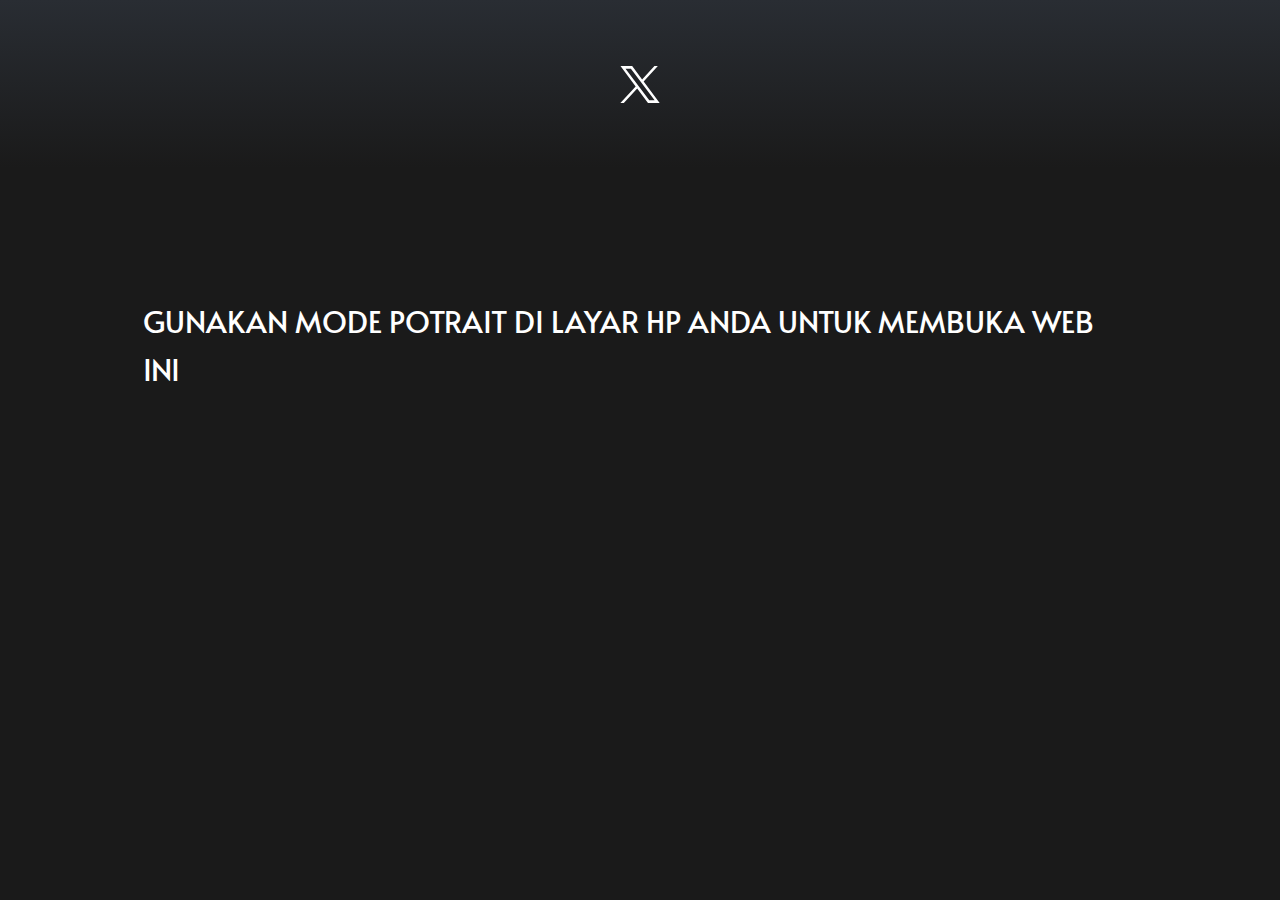
<file: index.html>
<!DOCTYPE html>
<html style="font-size: 16px;" lang="en"><head>
    <meta name="viewport" content="width=device-width, initial-scale=1.0">
    <meta charset="utf-8">
    <meta name="keywords" content="">
    <meta name="description" content="">
    <title>NOT TRADE</title>
    <link rel="stylesheet" href="nicepage.css" media="screen">
<link rel="stylesheet" href="NOT-TRADE.css" media="screen">
    <script class="u-script" type="text/javascript" src="jquery.js" defer=""></script>
    <script class="u-script" type="text/javascript" src="nicepage.js" defer=""></script>
    <meta name="generator" content="Nicepage 6.20.0, nicepage.com">
    <link id="u-theme-google-font" rel="stylesheet" href="https://fonts.googleapis.com/css?family=Roboto:100,100i,300,300i,400,400i,500,500i,700,700i,900,900i|Open+Sans:300,300i,400,400i,500,500i,600,600i,700,700i,800,800i">
    <link id="u-page-google-font" rel="stylesheet" href="https://fonts.googleapis.com/css?family=Roboto:100,100i,300,300i,400,400i,500,500i,700,700i,900,900i|Alata:400">
    
    
    
    
    
    
    
    
    
    <script type="application/ld+json">{
		"@context": "http://schema.org",
		"@type": "Organization",
		"name": "Site2",
		"logo": "images/IMG_5335.PNG"
}</script>
    <meta name="theme-color" content="#478ac9">
    <meta property="og:title" content="NOT TRADE">
    <meta property="og:description" content="">
    <meta property="og:type" content="website">
  <meta data-intl-tel-input-cdn-path="intlTelInput/"></head>
  <body data-path-to-root="./" data-include-products="false" class="u-body u-grey-90 u-xl-mode" data-lang="en"><header class="u-clearfix u-gradient u-header u-hidden-lg u-hidden-md u-hidden-sm u-hidden-xl u-sticky u-sticky-6fd2 u-header" id="sec-81e6"><div class="u-clearfix u-sheet u-valign-middle-lg u-valign-middle-md u-valign-middle-sm u-valign-middle-xl u-sheet-1">
        <a href="#" class="u-image u-logo u-image-1" data-image-width="1920" data-image-height="1080">
          <img src="images/IMG_5335.PNG" class="u-logo-image u-logo-image-1">
        </a>
        <nav class="u-menu u-menu-one-level u-offcanvas u-menu-1">
          <div class="menu-collapse" style="font-size: 1rem; letter-spacing: 0px;">
            <a class="u-button-style u-custom-left-right-menu-spacing u-custom-padding-bottom u-custom-text-active-color u-custom-text-color u-custom-text-hover-color u-custom-top-bottom-menu-spacing u-nav-link u-text-active-custom-color-8 u-text-custom-color-8 u-text-hover-custom-color-8" href="#" style="padding: 2px; font-size: calc(1em + 4.25px);">
              <svg class="u-svg-link" viewBox="0 0 24 24"><use xlink:href="#menu-hamburger"></use></svg>
              <svg class="u-svg-content" version="1.1" id="menu-hamburger" viewBox="0 0 16 16" x="0px" y="0px" xmlns:xlink="http://www.w3.org/1999/xlink" xmlns="http://www.w3.org/2000/svg"><g><rect y="1" width="16" height="2"></rect><rect y="7" width="16" height="2"></rect><rect y="13" width="16" height="2"></rect>
</g></svg>
            </a>
          </div>
          <div class="u-custom-menu u-nav-container">
            <ul class="u-nav u-unstyled u-nav-1"><li class="u-nav-item"><a class="u-button-style u-nav-link u-text-active-custom-color-8 u-text-custom-color-8 u-text-hover-custom-color-8" href="NOT-TRADE.html#sec-2911" target="_blank" style="padding: 10px 20px;">HOME</a>
</li><li class="u-nav-item"><a class="u-button-style u-nav-link u-text-active-custom-color-8 u-text-custom-color-8 u-text-hover-custom-color-8" href="NOT-TRADE.html#sec-342c" style="padding: 10px 20px;">AIRDROP</a>
</li></ul>
          </div>
          <div class="u-custom-menu u-nav-container-collapse">
            <div class="u-container-style u-custom-color-3 u-inner-container-layout u-opacity u-opacity-90 u-sidenav">
              <div class="u-inner-container-layout u-sidenav-overflow">
                <div class="u-menu-close"></div>
                <ul class="u-align-center u-nav u-popupmenu-items u-unstyled u-nav-2"><li class="u-nav-item"><a class="u-button-style u-nav-link" href="NOT-TRADE.html#sec-2911" target="_blank">HOME</a>
</li><li class="u-nav-item"><a class="u-button-style u-nav-link" href="NOT-TRADE.html#sec-342c">AIRDROP</a>
</li></ul>
              </div>
            </div>
            <div class="u-grey-90 u-menu-overlay u-opacity u-opacity-50"></div>
          </div>
        </nav>
      </div></header>
    <section class="u-clearfix u-gradient u-hidden-lg u-hidden-md u-hidden-sm u-hidden-xl u-image u-uploaded-video u-video-contain-xs u-section-1" id="sec-2911">
      <div class="u-clearfix u-sheet u-sheet-1">
        <a href="https://t.me/nottrad1" class="u-align-center-sm u-align-center-xs u-border-1 u-border-active-custom-color-8 u-border-hover-custom-color-8 u-border-palette-5-base u-btn u-btn-round u-button-style u-custom-font u-gradient u-heading-font u-hidden-lg u-hidden-sm u-hidden-xl u-hover-feature u-hover-palette-4-dark-1 u-none u-radius u-text-active-grey-5 u-text-hover-grey-5 u-text-white u-btn-1"> JOIN NOW </a>
        <p class="u-heading-font u-hidden-lg u-hidden-xl u-text u-text-body-alt-color u-text-1">Bergabung dengan pelajar lainnya secara gratis </p>
      </div>
      
    </section>
    <section class="u-carousel u-carousel-duration-500 u-carousel-left u-hidden-lg u-hidden-md u-hidden-sm u-hidden-xl u-slide u-valign-middle-xs u-block-ac86-1" id="carousel-7dfc" data-interval="1500" data-u-ride="carousel" data-pause="false">
      <ol class="u-absolute-hcenter u-carousel-indicators u-block-ac86-2">
        <li data-u-target="#carousel-7dfc" class="u-active u-shape-circle" style="width: 10px; height: 10px;" data-u-slide-to="0"></li>
        <li data-u-target="#carousel-7dfc" class="u-shape-circle" style="width: 10px; height: 10px;" data-u-slide-to="1"></li>
      </ol>
      <div class="u-carousel-inner" role="listbox">
        <div class="u-active u-align-center u-carousel-item u-clearfix u-container-align-center-lg u-container-align-center-md u-container-align-center-sm u-container-align-center-xl u-gradient u-section-2-1">
          <div class="u-clearfix u-sheet u-valign-middle-lg u-valign-middle-md u-valign-middle-sm u-valign-middle-xl u-sheet-1">
            <img class="custom-expanded u-image u-image-contain u-image-default u-image-1" src="images/IMG_5417.PNG" alt="" data-image-width="1920" data-image-height="1080" data-href="https://www.binance.info/activity/referral-entry/CPA/together-v4?hl=id&amp;ref=CPA_00ZVXXRDRM">
            <img class="u-image u-image-contain u-image-default u-image-2" src="images/IMG_5413.PNG" alt="" data-image-width="666" data-image-height="375">
            <img class="u-image u-image-contain u-image-default u-image-3" src="images/IMG_5419.PNG" alt="" data-image-width="1080" data-image-height="608" data-href="https://okx.com/join/26575376">
            <img class="u-image u-image-contain u-image-default u-image-4" src="images/IMG_5421.PNG" alt="" data-image-width="1920" data-image-height="1080">
          </div>
        </div>
        <div class="u-align-center u-carousel-item u-clearfix u-container-align-center-lg u-container-align-center-md u-container-align-center-sm u-container-align-center-xl u-gradient u-section-2-2">
          <div class="u-clearfix u-sheet u-valign-middle-lg u-valign-middle-md u-valign-middle-sm u-valign-middle-xl u-sheet-1">
            <img class="custom-expanded u-image u-image-contain u-image-default u-image-1" src="images/IMG_5417.PNG" alt="" data-image-width="1920" data-image-height="1080" data-href="https://www.binance.info/activity/referral-entry/CPA/together-v4?hl=id&amp;ref=CPA_00ZVXXRDRM">
            <img class="u-image u-image-contain u-image-default u-image-2" src="images/IMG_5413.PNG" alt="" data-image-width="666" data-image-height="375">
            <img class="u-image u-image-contain u-image-default u-image-3" src="images/IMG_5419.PNG" alt="" data-image-width="1080" data-image-height="608" data-href="https://okx.com/join/26575376">
            <img class="u-image u-image-contain u-image-default u-image-4" src="images/IMG_5421.PNG" alt="" data-image-width="1920" data-image-height="1080">
          </div>
        </div>
      </div>
      <a class="u-absolute-vcenter u-carousel-control u-carousel-control-prev u-text-grey-30 u-block-ac86-3" href="#carousel-7dfc" role="button" data-u-slide="prev">
        <span aria-hidden="true">
          <svg class="u-svg-link" viewBox="0 0 477.175 477.175"><path d="M145.188,238.575l215.5-215.5c5.3-5.3,5.3-13.8,0-19.1s-13.8-5.3-19.1,0l-225.1,225.1c-5.3,5.3-5.3,13.8,0,19.1l225.1,225
                    c2.6,2.6,6.1,4,9.5,4s6.9-1.3,9.5-4c5.3-5.3,5.3-13.8,0-19.1L145.188,238.575z"></path></svg>
        </span>
        <span class="sr-only">Previous</span>
      </a>
      <a class="u-absolute-vcenter u-carousel-control u-carousel-control-next u-text-grey-30 u-block-ac86-4" href="#carousel-7dfc" role="button" data-u-slide="next">
        <span aria-hidden="true">
          <svg class="u-svg-link" viewBox="0 0 477.175 477.175"><path d="M360.731,229.075l-225.1-225.1c-5.3-5.3-13.8-5.3-19.1,0s-5.3,13.8,0,19.1l215.5,215.5l-215.5,215.5
                    c-5.3,5.3-5.3,13.8,0,19.1c2.6,2.6,6.1,4,9.5,4c3.4,0,6.9-1.3,9.5-4l225.1-225.1C365.931,242.875,365.931,234.275,360.731,229.075z"></path></svg>
        </span>
        <span class="sr-only">Next</span>
      </a>
    </section>
    <section class="u-align-center u-clearfix u-container-align-center u-container-align-center-lg u-container-align-center-md u-container-align-center-sm u-container-align-center-xl u-gradient u-hidden-lg u-hidden-md u-hidden-sm u-hidden-xl u-section-3" id="sec-342c">
      <div class="u-clearfix u-sheet u-valign-middle-lg u-valign-middle-md u-valign-middle-sm u-valign-middle-xl u-sheet-1">
        <div id="carousel-0e40" data-interval="5750" data-u-ride="carousel" class="custom-expanded u-carousel u-carousel-duration-500 u-expanded-width-lg u-expanded-width-xl u-hidden-lg u-hidden-sm u-hidden-xl u-slider u-slider-1">
          <ol class="u-absolute-hcenter u-carousel-indicators u-carousel-indicators-1">
            <li data-u-target="#carousel-0e40" class="u-active u-custom-color-8 u-hover-white u-shape-circle" data-u-slide-to="0" style="width: 5px; height: 5px;"></li>
            <li data-u-target="#carousel-0e40" class="u-custom-color-8 u-hover-white u-shape-circle" data-u-slide-to="1" style="width: 5px; height: 5px;"></li>
          </ol>
          <div class="u-carousel-inner" role="listbox">
            <div class="u-active u-carousel-item u-container-style u-image u-image-contain u-shape-rectangle u-slide u-image-1" data-image-width="1920" data-image-height="1080">
              <div class="u-container-layout u-valign-middle-lg u-valign-middle-xl u-container-layout-1">
                <h2 class="u-text u-text-default u-text-white u-text-1">PAWS </h2>
                <a href="https://t.me/PAWSOG_bot/PAWS?startapp=HjmeWoUF" class="u-border-none u-btn u-btn-round u-button-style u-custom-color-8 u-hover-palette-5-dark-2 u-radius u-btn-1"><span class="u-file-icon u-icon"><img src="images/1604538.png" alt=""></span>&nbsp;START BOT
                </a>
              </div>
            </div>
            <div class="u-carousel-item u-container-align-center-lg u-container-align-center-xl u-container-style u-image u-image-contain u-slide u-image-2" data-image-width="1920" data-image-height="1080">
              <div class="u-container-layout u-valign-middle-lg u-valign-middle-xl u-container-layout-2">
                <h2 class="u-align-center u-text u-text-custom-color-8 u-text-default u-text-2">PLPA </h2>
                <a href="https://t.me/plpa_tap_to_earn_bot/PLPATapTapHero?startapp=VHGZLEQEHL" class="u-align-center u-border-none u-btn u-btn-round u-button-style u-hover-custom-color-8 u-palette-1-light-1 u-radius u-btn-2"><span class="u-file-icon u-icon"><img src="images/1604538.png" alt=""></span>&nbsp;START BOT
                </a>
              </div>
            </div>
          </div>
          <a class="u-absolute-vcenter u-carousel-control u-carousel-control-prev u-icon-circle u-opacity u-opacity-40 u-spacing-14 u-text-custom-color-8 u-text-hover-custom-color-8 u-carousel-control-1" href="#carousel-0e40" role="button" data-u-slide="prev">
            <span aria-hidden="true">
              <svg viewBox="0 0 256 256"><g><polygon points="207.093,30.187 176.907,0 48.907,128 176.907,256 207.093,225.813 109.28,128"></polygon>
</g></svg>
            </span>
            <span class="sr-only">
              <svg viewBox="0 0 256 256"><g><polygon points="207.093,30.187 176.907,0 48.907,128 176.907,256 207.093,225.813 109.28,128"></polygon>
</g></svg>
            </span>
          </a>
          <a class="u-absolute-vcenter u-carousel-control u-carousel-control-next u-icon-circle u-opacity u-opacity-40 u-spacing-14 u-text-custom-color-8 u-text-hover-custom-color-8 u-carousel-control-2" href="#carousel-0e40" role="button" data-u-slide="next">
            <span aria-hidden="true">
              <svg viewBox="0 0 306 306"><g id="chevron-right"><polygon points="94.35,0 58.65,35.7 175.95,153 58.65,270.3 94.35,306 247.35,153"></polygon>
</g></svg>
            </span>
            <span class="sr-only">
              <svg viewBox="0 0 306 306"><g id="chevron-right"><polygon points="94.35,0 58.65,35.7 175.95,153 58.65,270.3 94.35,306 247.35,153"></polygon>
</g></svg>
            </span>
          </a>
        </div>
      </div>
    </section>
    <section class="u-clearfix u-hidden-lg u-hidden-md u-hidden-sm u-hidden-xl u-palette-5-dark-3 u-section-4" id="sec-c783">
      <div class="u-clearfix u-sheet u-sheet-1">
        <h6 class="u-text u-text-custom-color-8 u-text-1"><span class="u-icon"><svg class="u-svg-content" viewBox="0 0 52.966 52.966" x="0px" y="0px" style="width: 1em; height: 1em;"><path d="M51.704,51.273L36.845,35.82c3.79-3.801,6.138-9.041,6.138-14.82c0-11.58-9.42-21-21-21s-21,9.42-21,21s9.42,21,21,21
	c5.083,0,9.748-1.817,13.384-4.832l14.895,15.491c0.196,0.205,0.458,0.307,0.721,0.307c0.25,0,0.499-0.093,0.693-0.279
	C52.074,52.304,52.086,51.671,51.704,51.273z M21.983,40c-10.477,0-19-8.523-19-19s8.523-19,19-19s19,8.523,19,19
	S32.459,40,21.983,40z"></path></svg></span>&nbsp;POTENCIAL SEKARANG!<span style="font-weight: 700;">
            <span style="font-weight: 900;">
              <span style="font-weight: 900;">
                <span style="font-weight: 400;"></span>
              </span>
            </span>
          </span>
        </h6>
        <p class="u-heading-font u-hidden-lg u-hidden-sm u-hidden-xl u-text u-text-body-alt-color u-text-2">Berikut adalah beberapa airdrop cryptocurrency paling potencial</p>
      </div>
    </section>
    <section class="u-clearfix u-gradient u-hidden-lg u-hidden-md u-hidden-sm u-hidden-xl u-section-5" id="sec-03e0">
      <div class="u-clearfix u-sheet u-sheet-1">
        <div class="u-absolute-hcenter-lg u-absolute-hcenter-md u-absolute-hcenter-sm u-absolute-hcenter-xl u-border-2 u-border-palette-5-base u-line u-line-vertical u-line-1"></div>
        <p class="u-custom-font u-font-roboto u-text u-text-white u-text-1">Education<span style="font-weight: 700;">
            <span style="font-weight: 400;"></span>
          </span>
        </p><span class="u-icon u-icon-rectangle u-text-grey-5 u-icon-1"><svg class="u-svg-link" preserveAspectRatio="xMidYMin slice" viewBox="0 0 55 55" style=""><use xlink:href="#svg-2b78"></use></svg><svg class="u-svg-content" viewBox="0 0 55 55" x="0px" y="0px" id="svg-2b78" style="enable-background:new 0 0 55 55;"><path d="M55,27.5C55,12.337,42.663,0,27.5,0S0,12.337,0,27.5c0,8.009,3.444,15.228,8.926,20.258l-0.026,0.023l0.892,0.752
	c0.058,0.049,0.121,0.089,0.179,0.137c0.474,0.393,0.965,0.766,1.465,1.127c0.162,0.117,0.324,0.234,0.489,0.348
	c0.534,0.368,1.082,0.717,1.642,1.048c0.122,0.072,0.245,0.142,0.368,0.212c0.613,0.349,1.239,0.678,1.88,0.98
	c0.047,0.022,0.095,0.042,0.142,0.064c2.089,0.971,4.319,1.684,6.651,2.105c0.061,0.011,0.122,0.022,0.184,0.033
	c0.724,0.125,1.456,0.225,2.197,0.292c0.09,0.008,0.18,0.013,0.271,0.021C25.998,54.961,26.744,55,27.5,55
	c0.749,0,1.488-0.039,2.222-0.098c0.093-0.008,0.186-0.013,0.279-0.021c0.735-0.067,1.461-0.164,2.178-0.287
	c0.062-0.011,0.125-0.022,0.187-0.034c2.297-0.412,4.495-1.109,6.557-2.055c0.076-0.035,0.153-0.068,0.229-0.104
	c0.617-0.29,1.22-0.603,1.811-0.936c0.147-0.083,0.293-0.167,0.439-0.253c0.538-0.317,1.067-0.648,1.581-1
	c0.185-0.126,0.366-0.259,0.549-0.391c0.439-0.316,0.87-0.642,1.289-0.983c0.093-0.075,0.193-0.14,0.284-0.217l0.915-0.764
	l-0.027-0.023C51.523,42.802,55,35.55,55,27.5z M2,27.5C2,13.439,13.439,2,27.5,2S53,13.439,53,27.5
	c0,7.577-3.325,14.389-8.589,19.063c-0.294-0.203-0.59-0.385-0.893-0.537l-8.467-4.233c-0.76-0.38-1.232-1.144-1.232-1.993v-2.957
	c0.196-0.242,0.403-0.516,0.617-0.817c1.096-1.548,1.975-3.27,2.616-5.123c1.267-0.602,2.085-1.864,2.085-3.289v-3.545
	c0-0.867-0.318-1.708-0.887-2.369v-4.667c0.052-0.52,0.236-3.448-1.883-5.864C34.524,9.065,31.541,8,27.5,8
	s-7.024,1.065-8.867,3.168c-2.119,2.416-1.935,5.346-1.883,5.864v4.667c-0.568,0.661-0.887,1.502-0.887,2.369v3.545
	c0,1.101,0.494,2.128,1.34,2.821c0.81,3.173,2.477,5.575,3.093,6.389v2.894c0,0.816-0.445,1.566-1.162,1.958l-7.907,4.313
	c-0.252,0.137-0.502,0.297-0.752,0.476C5.276,41.792,2,35.022,2,27.5z"></path></svg></span>
        <p class="u-align-right u-text u-text-default-lg u-text-default-md u-text-default-sm u-text-default-xl u-text-grey-5 u-text-2">Komunitas<span style="font-weight: 700;">
            <span style="font-weight: 400;">
              <span style="font-weight: 700;">
                <span style="font-weight: 400;">
                  <span style="font-weight: 700;"></span>
                </span>
              </span>
            </span>
          </span>
        </p>
        <div class="u-custom-color-8 u-preserve-proportions u-shape u-shape-circle u-shape-1"></div>
        <div class="u-shape u-shape-svg u-shape-2">
          <svg class="u-svg-link" preserveAspectRatio="none" viewBox="0 0 160 160" style=""><use xlink:href="#svg-bb5c"></use></svg>
          <svg class="u-svg-content" viewBox="0 0 160 160" x="0px" y="0px" id="svg-bb5c"><path d="M130,30v100H30V30H130 M160,0H0v160h160V0L160,0z"></path></svg>
        </div>
        <div class="u-align-right u-black u-border-1 u-border-palette-5-base u-container-align-right u-container-style u-group u-radius u-shape-round u-group-1">
          <div class="u-container-layout u-valign-middle-md u-valign-top-xs u-container-layout-1">
            <h6 class="u-align-center-lg u-align-center-md u-align-center-xl u-align-right-sm u-align-right-xs u-text u-text-3">Akses komunitas telegram not trader secara gratis </h6>
          </div>
        </div><span class="u-icon u-text-white u-icon-2"><svg class="u-svg-link" preserveAspectRatio="xMidYMin slice" viewBox="0 0 60 60" style=""><use xlink:href="#svg-6e30"></use></svg><svg class="u-svg-content" viewBox="0 0 60 60" x="0px" y="0px" id="svg-6e30" style="enable-background:new 0 0 60 60;"><g><path d="M38.914,0H6.5v60h47V14.586L38.914,0z M39.5,3.414L50.086,14H39.5V3.414z M8.5,58V2h29v14h14v42H8.5z"></path><path d="M42.5,21h-16c-0.552,0-1,0.447-1,1s0.448,1,1,1h16c0.552,0,1-0.447,1-1S43.052,21,42.5,21z"></path><path d="M22.875,18.219l-4.301,3.441l-1.367-1.367c-0.391-0.391-1.023-0.391-1.414,0s-0.391,1.023,0,1.414l2,2
		C17.987,23.901,18.243,24,18.5,24c0.22,0,0.441-0.072,0.624-0.219l5-4c0.432-0.346,0.501-0.975,0.156-1.406
		C23.936,17.943,23.306,17.874,22.875,18.219z"></path><path d="M42.5,32h-16c-0.552,0-1,0.447-1,1s0.448,1,1,1h16c0.552,0,1-0.447,1-1S43.052,32,42.5,32z"></path><path d="M22.875,29.219l-4.301,3.441l-1.367-1.367c-0.391-0.391-1.023-0.391-1.414,0s-0.391,1.023,0,1.414l2,2
		C17.987,34.901,18.243,35,18.5,35c0.22,0,0.441-0.072,0.624-0.219l5-4c0.432-0.346,0.501-0.975,0.156-1.406
		C23.936,28.943,23.306,28.874,22.875,29.219z"></path><path d="M42.5,43h-16c-0.552,0-1,0.447-1,1s0.448,1,1,1h16c0.552,0,1-0.447,1-1S43.052,43,42.5,43z"></path><path d="M22.875,40.219l-4.301,3.441l-1.367-1.367c-0.391-0.391-1.023-0.391-1.414,0s-0.391,1.023,0,1.414l2,2
		C17.987,45.901,18.243,46,18.5,46c0.22,0,0.441-0.072,0.624-0.219l5-4c0.432-0.346,0.501-0.975,0.156-1.406
		C23.936,39.943,23.306,39.874,22.875,40.219z"></path>
</g></svg></span>
        <p class="u-align-right u-text u-text-default u-text-grey-5 u-text-4">Research<span style="font-weight: 700;">
            <span style="font-weight: 400;">
              <span style="font-weight: 700;">
                <span style="font-weight: 400;">
                  <span style="font-weight: 700;"></span>
                </span>
              </span>
            </span>
          </span>
        </p>
        <div class="u-custom-color-8 u-preserve-proportions u-shape u-shape-circle u-shape-3"></div>
        <div class="u-align-left u-black u-border-1 u-border-palette-5-base u-container-align-left u-container-style u-dialog-link u-group u-radius u-shape-round u-group-2" data-href="#">
          <div class="u-container-layout u-valign-middle-lg u-valign-middle-md u-valign-middle-xl u-container-layout-2">
            <p class="u-custom-font u-heading-font u-text u-text-default u-text-5">Riset ekslu<span style="font-weight: 700;"></span>sif dan infomarsi seputar cryptocurrency 
            </p>
          </div>
        </div><span class="u-file-icon u-icon u-text-white u-icon-3"><img src="images/478544-9991ae93.png" alt=""></span>
        <p class="u-align-right u-text u-text-default u-text-grey-5 u-text-6">Outlook<span style="font-weight: 700;">
            <span style="font-weight: 400;">
              <span style="font-weight: 700;">
                <span style="font-weight: 400;">
                  <span style="font-weight: 700;"></span>
                </span>
              </span>
            </span>
          </span>
        </p>
        <div class="u-border-1 u-border-custom-color-8 u-custom-color-8 u-preserve-proportions u-shape u-shape-circle u-shape-4"></div>
        <div class="u-align-right u-black u-border-1 u-border-palette-5-base u-container-align-center-lg u-container-align-center-md u-container-align-center-sm u-container-align-center-xl u-container-align-right u-container-style u-group u-radius u-shape-round u-group-3">
          <div class="u-container-layout u-valign-middle-md u-valign-middle-sm u-container-layout-3">
            <h6 class="u-align-center u-text u-text-default u-text-font u-text-7">Market outlook &amp; Trade signal </h6>
          </div>
        </div><span class="u-file-icon u-icon u-text-white u-icon-4"><img src="images/1040566-cc19784d.png" alt=""></span>
        <p class="u-align-right u-text u-text-default u-text-grey-5 u-text-8">Airdrop<span style="font-weight: 700;">
            <span style="font-weight: 400;">
              <span style="font-weight: 700;">
                <span style="font-weight: 400;">
                  <span style="font-weight: 700;"></span>
                </span>
              </span>
            </span>
          </span>
        </p>
        <div class="u-border-1 u-border-custom-color-8 u-custom-color-8 u-preserve-proportions u-shape u-shape-circle u-shape-5"></div>
        <div class="custom-expanded u-align-left u-black u-border-1 u-border-palette-5-base u-container-align-left u-container-style u-group u-radius u-shape-round u-group-4">
          <div class="u-container-layout u-valign-middle-md u-valign-middle-sm u-valign-middle-xs u-valign-top-lg u-valign-top-xl u-container-layout-4">
            <h6 class="u-text u-text-default u-text-font u-text-9">Airdrop potencial besar &amp; informasi tentang airdrop </h6>
          </div>
        </div>
      </div>
    </section>
    <section class="u-align-center u-clearfix u-container-align-center u-container-align-center-lg u-container-align-center-md u-container-align-center-sm u-container-align-center-xl u-gradient u-section-6" id="sec-07a3">
      <div class="u-align-left u-clearfix u-sheet u-valign-bottom-xs u-valign-middle-lg u-valign-middle-md u-valign-middle-sm u-valign-middle-xl u-sheet-1">
        <div class="u-social-icons u-spacing-10 u-social-icons-1">
          <a class="u-social-url" target="_blank" href="https://x.com/nottrader_" title="https://x.com/nottrader_"><span class="u-icon u-social-icon u-social-twitter u-text-white u-icon-1"><svg class="u-svg-link" preserveAspectRatio="xMidYMin slice" viewBox="0 0 1200 1200" style=""><use xmlns:xlink="http://www.w3.org/1999/xlink" xlink:href="#svg-a016"></use></svg><svg class="u-svg-content" viewBox="0 0 1200 1200" x="0px" y="0px" id="svg-a016" style="enable-background:new 0 0 1200 1200;"><g id="layer1" transform="translate(52.390088,-25.058597)"><path id="path1009" d="M15.1,136.7L429,690.1L12.5,1140.1h93.7l364.6-393.9l294.6,393.9h319L647.3,555.5L1035,136.7h-93.7
		L605.4,499.5L334.1,136.7H15.1z M152.9,205.8h146.5L946.6,1071H800.1L152.9,205.8z"></path>
</g></svg></span>
          </a>
        </div>
      </div>
    </section>
    <section class="u-clearfix u-grey-90 u-section-7" id="sec-1963">
      <div class="u-clearfix u-sheet u-valign-middle-lg u-valign-middle-md u-sheet-1">
        <img class="u-hidden-lg u-hidden-md u-hidden-sm u-hidden-xl u-image u-image-contain u-image-default u-preserve-proportions u-image-1" src="images/IMG_5335.PNG" alt="" data-image-width="1920" data-image-height="1080">
        <p class="u-hidden-xs u-text u-text-default-xl u-text-1">GUNAKAN MODE POTRAIT DI LAYAR HP ANDA ​​UNTUK MEMBUKA WEB INI </p>
      </div>
    </section>
</file>
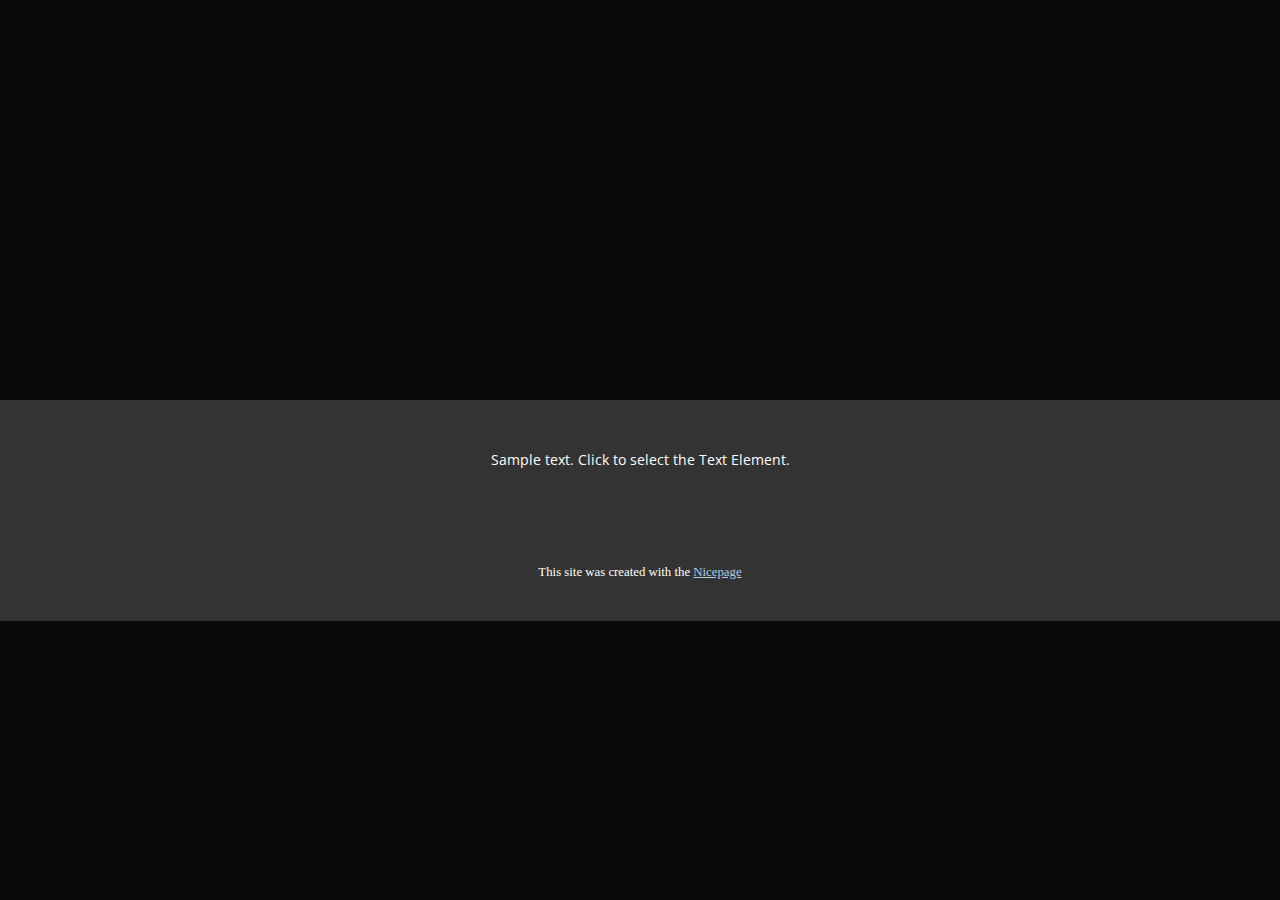
<file: Contact.html>
<!DOCTYPE html>
<html style="font-size: 16px;" lang="en"><head>
    <meta name="viewport" content="width=device-width, initial-scale=1.0">
    <meta charset="utf-8">
    <meta name="keywords" content="">
    <meta name="description" content="">
    <title>Contact</title>
    <link rel="stylesheet" href="nicepage.css" media="screen">
<link rel="stylesheet" href="Contact.css" media="screen">
    <script class="u-script" type="text/javascript" src="jquery.js" defer=""></script>
    <script class="u-script" type="text/javascript" src="nicepage.js" defer=""></script>
    <meta name="generator" content="Nicepage 6.20.0, nicepage.com">
    <link id="u-theme-google-font" rel="stylesheet" href="https://fonts.googleapis.com/css?family=Roboto:100,100i,300,300i,400,400i,500,500i,700,700i,900,900i|Open+Sans:300,300i,400,400i,500,500i,600,600i,700,700i,800,800i">
    
    
    
    <script type="application/ld+json">{
		"@context": "http://schema.org",
		"@type": "Organization",
		"name": "Site2",
		"logo": "images/IMG_5335.PNG"
}</script>
    <meta name="theme-color" content="#478ac9">
    <meta property="og:title" content="Contact">
    <meta property="og:description" content="">
    <meta property="og:type" content="website">
  <meta data-intl-tel-input-cdn-path="intlTelInput/"></head>
  <body data-path-to-root="./" data-include-products="false" class="u-body u-xl-mode" data-lang="en"><header class="u-clearfix u-gradient u-header u-hidden-lg u-hidden-md u-hidden-sm u-hidden-xl u-sticky u-sticky-6fd2 u-header" id="sec-81e6"><div class="u-clearfix u-sheet u-valign-middle-lg u-valign-middle-md u-valign-middle-sm u-valign-middle-xl u-sheet-1">
        <a href="#" class="u-image u-logo u-image-1" data-image-width="1920" data-image-height="1080">
          <img src="images/IMG_5335.PNG" class="u-logo-image u-logo-image-1">
        </a>
        <nav class="u-menu u-menu-one-level u-offcanvas u-menu-1">
          <div class="menu-collapse" style="font-size: 1rem; letter-spacing: 0px;">
            <a class="u-button-style u-custom-left-right-menu-spacing u-custom-padding-bottom u-custom-text-active-color u-custom-text-color u-custom-text-hover-color u-custom-top-bottom-menu-spacing u-nav-link u-text-active-custom-color-8 u-text-custom-color-8 u-text-hover-custom-color-8" href="#" style="padding: 2px; font-size: calc(1em + 4.25px);">
              <svg class="u-svg-link" viewBox="0 0 24 24"><use xlink:href="#menu-hamburger"></use></svg>
              <svg class="u-svg-content" version="1.1" id="menu-hamburger" viewBox="0 0 16 16" x="0px" y="0px" xmlns:xlink="http://www.w3.org/1999/xlink" xmlns="http://www.w3.org/2000/svg"><g><rect y="1" width="16" height="2"></rect><rect y="7" width="16" height="2"></rect><rect y="13" width="16" height="2"></rect>
</g></svg>
            </a>
          </div>
          <div class="u-custom-menu u-nav-container">
            <ul class="u-nav u-unstyled u-nav-1"><li class="u-nav-item"><a class="u-button-style u-nav-link u-text-active-custom-color-8 u-text-custom-color-8 u-text-hover-custom-color-8" href="NOT-TRADE.html#sec-2911" target="_blank" style="padding: 10px 20px;">HOME</a>
</li><li class="u-nav-item"><a class="u-button-style u-nav-link u-text-active-custom-color-8 u-text-custom-color-8 u-text-hover-custom-color-8" href="NOT-TRADE.html#sec-342c" style="padding: 10px 20px;">AIRDROP</a>
</li></ul>
          </div>
          <div class="u-custom-menu u-nav-container-collapse">
            <div class="u-container-style u-custom-color-3 u-inner-container-layout u-opacity u-opacity-90 u-sidenav">
              <div class="u-inner-container-layout u-sidenav-overflow">
                <div class="u-menu-close"></div>
                <ul class="u-align-center u-nav u-popupmenu-items u-unstyled u-nav-2"><li class="u-nav-item"><a class="u-button-style u-nav-link" href="NOT-TRADE.html#sec-2911" target="_blank">HOME</a>
</li><li class="u-nav-item"><a class="u-button-style u-nav-link" href="NOT-TRADE.html#sec-342c">AIRDROP</a>
</li></ul>
              </div>
            </div>
            <div class="u-grey-90 u-menu-overlay u-opacity u-opacity-50"></div>
          </div>
        </nav>
      </div></header>
    <section class="u-clearfix u-section-1" id="sec-5a6a">
      <div class="u-clearfix u-sheet u-sheet-1"></div>
    </section>
    
    
    
    <footer class="u-align-center u-clearfix u-container-align-center u-footer u-grey-80 u-footer" id="sec-8e4a"><div class="u-clearfix u-sheet u-sheet-1">
        <p class="u-small-text u-text u-text-variant u-text-1">Sample text. Click to select the Text Element.</p>
      </div></footer>
    <section class="u-backlink u-clearfix u-grey-80">
      <p class="u-text">
        <span>This site was created with the </span>
        <a class="u-link" href="https://nicepage.com/" target="_blank" rel="nofollow">
          <span>Nicepage</span>
        </a>
      </p>
    </section>
  
</body></html>
</file>
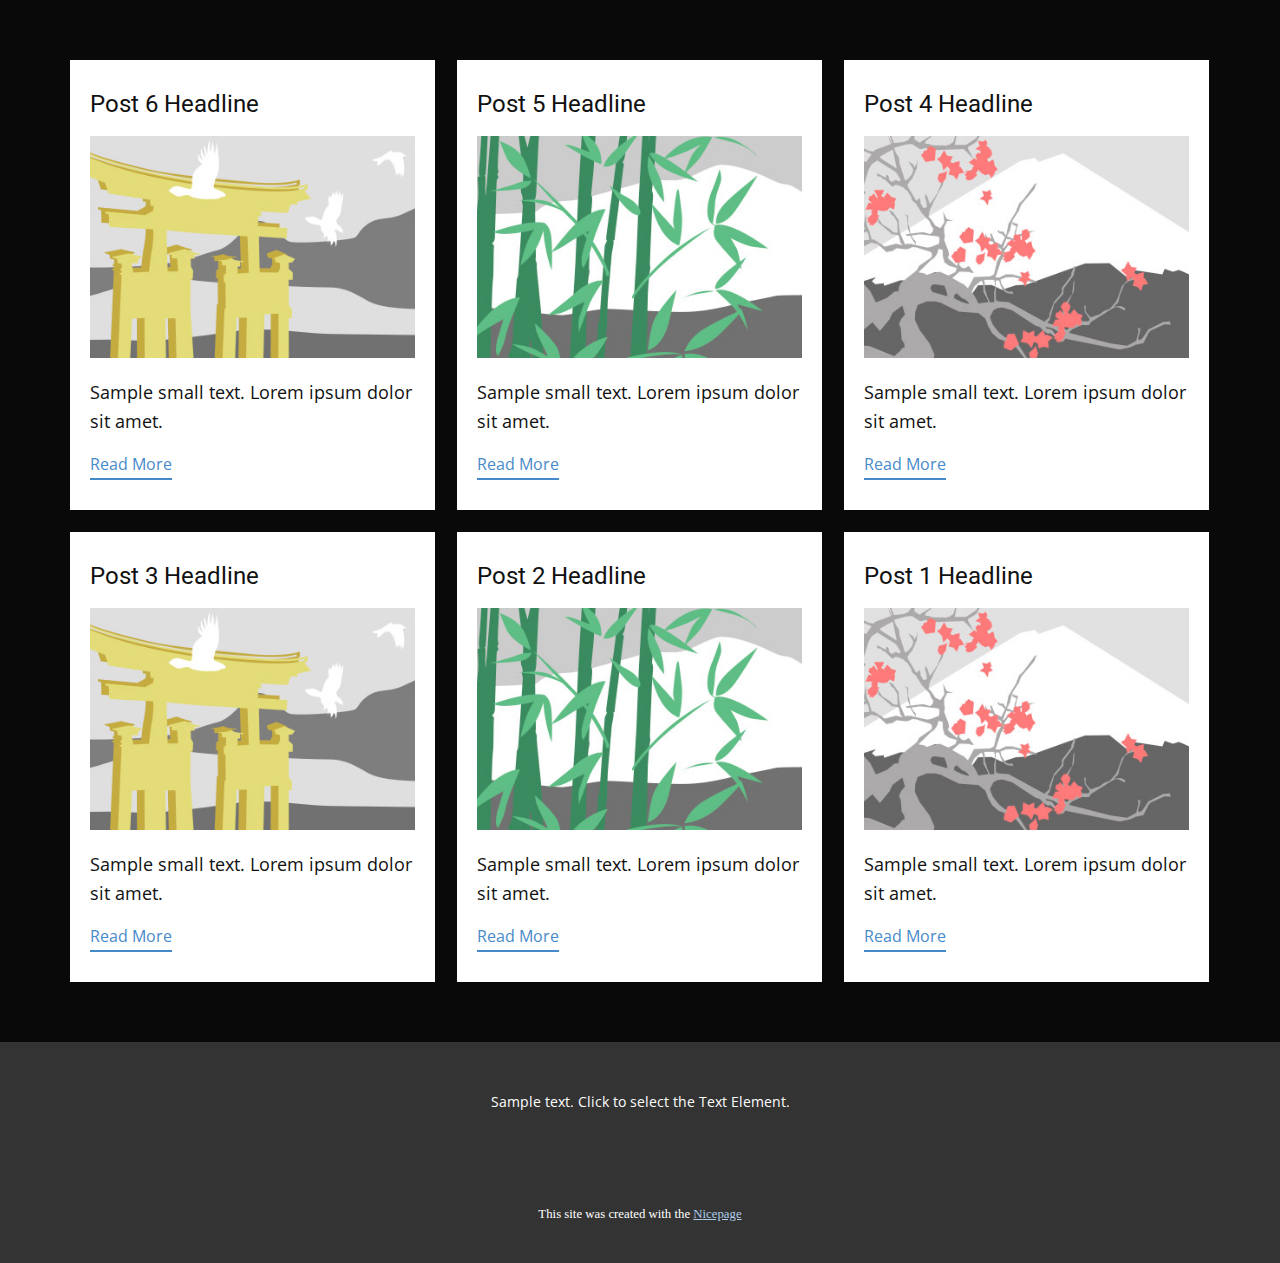
<file: blog/blog.html>
<!DOCTYPE html>
<html style="font-size: 16px;" lang="en"><head>
    <meta name="viewport" content="width=device-width, initial-scale=1.0">
    <meta charset="utf-8">
    <meta name="keywords" content="">
    <meta name="description" content="">
    <title>Blog</title>
    <link rel="stylesheet" href="../nicepage.css" media="screen">
<link rel="stylesheet" href="../Blog-Template.css" media="screen">
    <script class="u-script" type="text/javascript" src="../jquery.js" defer=""></script>
    <script class="u-script" type="text/javascript" src="../nicepage.js" defer=""></script>
    <meta name="generator" content="Nicepage 6.20.0, nicepage.com">
    <link id="u-theme-google-font" rel="stylesheet" href="https://fonts.googleapis.com/css?family=Roboto:100,100i,300,300i,400,400i,500,500i,700,700i,900,900i|Open+Sans:300,300i,400,400i,500,500i,600,600i,700,700i,800,800i">
    
    
    
    <script type="application/ld+json">{
		"@context": "http://schema.org",
		"@type": "Organization",
		"name": "Site2",
		"logo": "images/IMG_5335.PNG"
}</script>
    <meta name="theme-color" content="#478ac9">
  <meta data-intl-tel-input-cdn-path="intlTelInput/"></head>
  <body data-path-to-root="./" data-include-products="false" class="u-body u-xl-mode" data-lang="en"><header class="u-clearfix u-gradient u-header u-hidden-lg u-hidden-md u-hidden-sm u-hidden-xl u-sticky u-sticky-6fd2 u-header" id="sec-81e6"><div class="u-clearfix u-sheet u-valign-middle-lg u-valign-middle-md u-valign-middle-sm u-valign-middle-xl u-sheet-1">
        <a href="#" class="u-image u-logo u-image-1" data-image-width="1920" data-image-height="1080">
          <img src="../images/IMG_5335.PNG" class="u-logo-image u-logo-image-1">
        </a>
        <nav class="u-menu u-menu-one-level u-offcanvas u-menu-1">
          <div class="menu-collapse" style="font-size: 1rem; letter-spacing: 0px;">
            <a class="u-button-style u-custom-left-right-menu-spacing u-custom-padding-bottom u-custom-text-active-color u-custom-text-color u-custom-text-hover-color u-custom-top-bottom-menu-spacing u-nav-link u-text-active-custom-color-8 u-text-custom-color-8 u-text-hover-custom-color-8" href="#" style="padding: 2px; font-size: calc(1em + 4.25px);">
              <svg class="u-svg-link" viewBox="0 0 24 24"><use xlink:href="#menu-hamburger"></use></svg>
              <svg class="u-svg-content" version="1.1" id="menu-hamburger" viewBox="0 0 16 16" x="0px" y="0px" xmlns:xlink="http://www.w3.org/1999/xlink" xmlns="http://www.w3.org/2000/svg"><g><rect y="1" width="16" height="2"></rect><rect y="7" width="16" height="2"></rect><rect y="13" width="16" height="2"></rect>
</g></svg>
            </a>
          </div>
          <div class="u-custom-menu u-nav-container">
            <ul class="u-nav u-unstyled u-nav-1"><li class="u-nav-item"><a class="u-button-style u-nav-link u-text-active-custom-color-8 u-text-custom-color-8 u-text-hover-custom-color-8" href="../NOT-TRADE.html#sec-2911" target="_blank" style="padding: 10px 20px;">HOME</a>
</li><li class="u-nav-item"><a class="u-button-style u-nav-link u-text-active-custom-color-8 u-text-custom-color-8 u-text-hover-custom-color-8" href="../NOT-TRADE.html#sec-342c" style="padding: 10px 20px;">AIRDROP</a>
</li></ul>
          </div>
          <div class="u-custom-menu u-nav-container-collapse">
            <div class="u-container-style u-custom-color-3 u-inner-container-layout u-opacity u-opacity-90 u-sidenav">
              <div class="u-inner-container-layout u-sidenav-overflow">
                <div class="u-menu-close"></div>
                <ul class="u-align-center u-nav u-popupmenu-items u-unstyled u-nav-2"><li class="u-nav-item"><a class="u-button-style u-nav-link" href="../NOT-TRADE.html#sec-2911" target="_blank">HOME</a>
</li><li class="u-nav-item"><a class="u-button-style u-nav-link" href="../NOT-TRADE.html#sec-342c">AIRDROP</a>
</li></ul>
              </div>
            </div>
            <div class="u-grey-90 u-menu-overlay u-opacity u-opacity-50"></div>
          </div>
        </nav>
      </div></header>
    <section class="u-clearfix u-section-1" id="sec-bfdd">
      <div class="u-clearfix u-sheet u-valign-middle u-sheet-1"><!--blog--><!--blog_options_json--><!--{"type":"Recent","source":"","tags":"","count":""}--><!--/blog_options_json-->
        <div class="u-blog u-expanded-width u-repeater u-repeater-1"><!--blog_post-->
          <div class="u-blog-post u-container-style u-repeater-item u-white u-repeater-item-1">
            <div class="u-container-layout u-similar-container u-valign-top u-container-layout-1"><!--blog_post_header-->
              <h4 class="u-blog-control u-text u-text-1">
                <a class="u-post-header-link" href="../blog/post-5.html">Post 6 Headline</a>
              </h4><!--/blog_post_header--><!--blog_post_image-->
              <a class="u-post-header-link" href="../blog/post-5.html"><img alt="" class="u-blog-control u-expanded-width u-image u-image-default u-image-1" src="../images/8ad73f3c.jpeg"></a><!--/blog_post_image--><!--blog_post_content-->
              <div class="u-blog-control u-post-content u-text u-text-2 fr-view">Sample small text. Lorem ipsum dolor sit amet.</div><!--/blog_post_content--><!--blog_post_readmore-->
              <a href="../blog/post-5.html" class="u-blog-control u-border-2 u-border-palette-1-base u-btn u-btn-rectangle u-button-style u-none u-btn-1"><!--blog_post_readmore_content--><!--options_json--><!--{"content":"","defaultValue":"Read More"}--><!--/options_json-->Read More<!--/blog_post_readmore_content--></a><!--/blog_post_readmore-->
            </div>
          </div><div class="u-blog-post u-container-style u-repeater-item u-video-cover u-white">
            <div class="u-container-layout u-similar-container u-valign-top u-container-layout-2"><!--blog_post_header-->
              <h4 class="u-blog-control u-text u-text-3">
                <a class="u-post-header-link" href="../blog/post-4.html">Post 5 Headline</a>
              </h4><!--/blog_post_header--><!--blog_post_image-->
              <a class="u-post-header-link" href="../blog/post-4.html"><img alt="" class="u-blog-control u-expanded-width u-image u-image-default u-image-2" src="../images/68f64b9d.jpeg"></a><!--/blog_post_image--><!--blog_post_content-->
              <div class="u-blog-control u-post-content u-text u-text-4 fr-view">Sample small text. Lorem ipsum dolor sit amet.</div><!--/blog_post_content--><!--blog_post_readmore-->
              <a href="../blog/post-4.html" class="u-blog-control u-border-2 u-border-palette-1-base u-btn u-btn-rectangle u-button-style u-none u-btn-2"><!--blog_post_readmore_content--><!--options_json--><!--{"content":"","defaultValue":"Read More"}--><!--/options_json-->Read More<!--/blog_post_readmore_content--></a><!--/blog_post_readmore-->
            </div>
          </div><div class="u-blog-post u-container-style u-repeater-item u-video-cover u-white">
            <div class="u-container-layout u-similar-container u-valign-top u-container-layout-3"><!--blog_post_header-->
              <h4 class="u-blog-control u-text u-text-5">
                <a class="u-post-header-link" href="../blog/post-3.html">Post 4 Headline</a>
              </h4><!--/blog_post_header--><!--blog_post_image-->
              <a class="u-post-header-link" href="../blog/post-3.html"><img alt="" class="u-blog-control u-expanded-width u-image u-image-default u-image-3" src="../images/0fd3416c.jpeg"></a><!--/blog_post_image--><!--blog_post_content-->
              <div class="u-blog-control u-post-content u-text u-text-6 fr-view">Sample small text. Lorem ipsum dolor sit amet.</div><!--/blog_post_content--><!--blog_post_readmore-->
              <a href="../blog/post-3.html" class="u-blog-control u-border-2 u-border-palette-1-base u-btn u-btn-rectangle u-button-style u-none u-btn-3"><!--blog_post_readmore_content--><!--options_json--><!--{"content":"","defaultValue":"Read More"}--><!--/options_json-->Read More<!--/blog_post_readmore_content--></a><!--/blog_post_readmore-->
            </div>
          </div><div class="u-blog-post u-container-style u-repeater-item u-white u-repeater-item-1">
            <div class="u-container-layout u-similar-container u-valign-top u-container-layout-1"><!--blog_post_header-->
              <h4 class="u-blog-control u-text u-text-1">
                <a class="u-post-header-link" href="../blog/post-2.html">Post 3 Headline</a>
              </h4><!--/blog_post_header--><!--blog_post_image-->
              <a class="u-post-header-link" href="../blog/post-2.html"><img alt="" class="u-blog-control u-expanded-width u-image u-image-default u-image-1" src="../images/8ad73f3c.jpeg"></a><!--/blog_post_image--><!--blog_post_content-->
              <div class="u-blog-control u-post-content u-text u-text-2 fr-view">Sample small text. Lorem ipsum dolor sit amet.</div><!--/blog_post_content--><!--blog_post_readmore-->
              <a href="../blog/post-2.html" class="u-blog-control u-border-2 u-border-palette-1-base u-btn u-btn-rectangle u-button-style u-none u-btn-1"><!--blog_post_readmore_content--><!--options_json--><!--{"content":"","defaultValue":"Read More"}--><!--/options_json-->Read More<!--/blog_post_readmore_content--></a><!--/blog_post_readmore-->
            </div>
          </div><div class="u-blog-post u-container-style u-repeater-item u-video-cover u-white">
            <div class="u-container-layout u-similar-container u-valign-top u-container-layout-2"><!--blog_post_header-->
              <h4 class="u-blog-control u-text u-text-3">
                <a class="u-post-header-link" href="../blog/post-1.html">Post 2 Headline</a>
              </h4><!--/blog_post_header--><!--blog_post_image-->
              <a class="u-post-header-link" href="../blog/post-1.html"><img alt="" class="u-blog-control u-expanded-width u-image u-image-default u-image-2" src="../images/68f64b9d.jpeg"></a><!--/blog_post_image--><!--blog_post_content-->
              <div class="u-blog-control u-post-content u-text u-text-4 fr-view">Sample small text. Lorem ipsum dolor sit amet.</div><!--/blog_post_content--><!--blog_post_readmore-->
              <a href="../blog/post-1.html" class="u-blog-control u-border-2 u-border-palette-1-base u-btn u-btn-rectangle u-button-style u-none u-btn-2"><!--blog_post_readmore_content--><!--options_json--><!--{"content":"","defaultValue":"Read More"}--><!--/options_json-->Read More<!--/blog_post_readmore_content--></a><!--/blog_post_readmore-->
            </div>
          </div><div class="u-blog-post u-container-style u-repeater-item u-video-cover u-white">
            <div class="u-container-layout u-similar-container u-valign-top u-container-layout-3"><!--blog_post_header-->
              <h4 class="u-blog-control u-text u-text-5">
                <a class="u-post-header-link" href="../blog/post.html">Post 1 Headline</a>
              </h4><!--/blog_post_header--><!--blog_post_image-->
              <a class="u-post-header-link" href="../blog/post.html"><img alt="" class="u-blog-control u-expanded-width u-image u-image-default u-image-3" src="../images/0fd3416c.jpeg"></a><!--/blog_post_image--><!--blog_post_content-->
              <div class="u-blog-control u-post-content u-text u-text-6 fr-view">Sample small text. Lorem ipsum dolor sit amet.</div><!--/blog_post_content--><!--blog_post_readmore-->
              <a href="../blog/post.html" class="u-blog-control u-border-2 u-border-palette-1-base u-btn u-btn-rectangle u-button-style u-none u-btn-3"><!--blog_post_readmore_content--><!--options_json--><!--{"content":"","defaultValue":"Read More"}--><!--/options_json-->Read More<!--/blog_post_readmore_content--></a><!--/blog_post_readmore-->
            </div>
          </div><!--/blog_post--><!--blog_post-->
          <!--/blog_post--><!--blog_post-->
          <!--/blog_post-->
        </div><!--/blog-->
      </div>
    </section>
    
    
    
    <footer class="u-align-center u-clearfix u-container-align-center u-footer u-grey-80 u-footer" id="sec-8e4a"><div class="u-clearfix u-sheet u-sheet-1">
        <p class="u-small-text u-text u-text-variant u-text-1">Sample text. Click to select the Text Element.</p>
      </div></footer>
    <section class="u-backlink u-clearfix u-grey-80">
      <p class="u-text">
        <span>This site was created with the </span>
        <a class="u-link" href="https://nicepage.com/" target="_blank" rel="nofollow">
          <span>Nicepage</span>
        </a>
      </p>
    </section>
  
</body></html>
</file>
